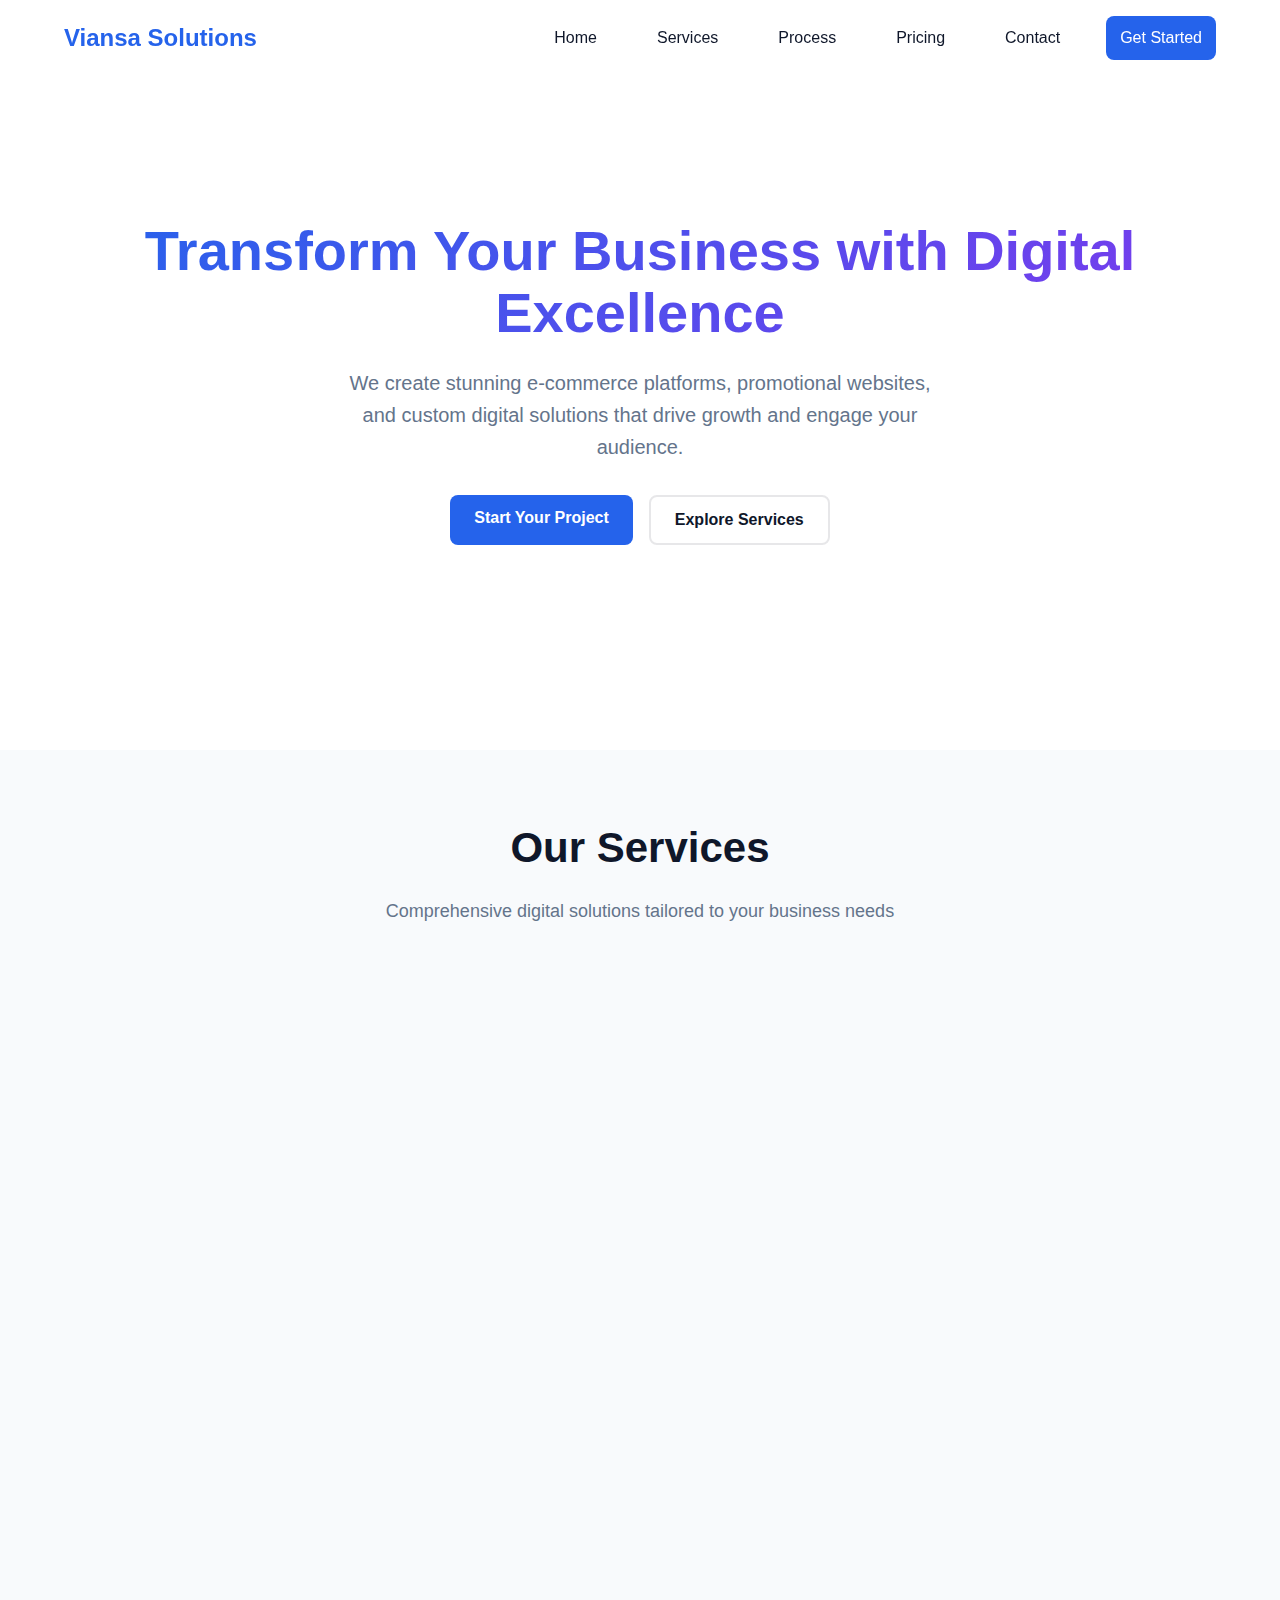
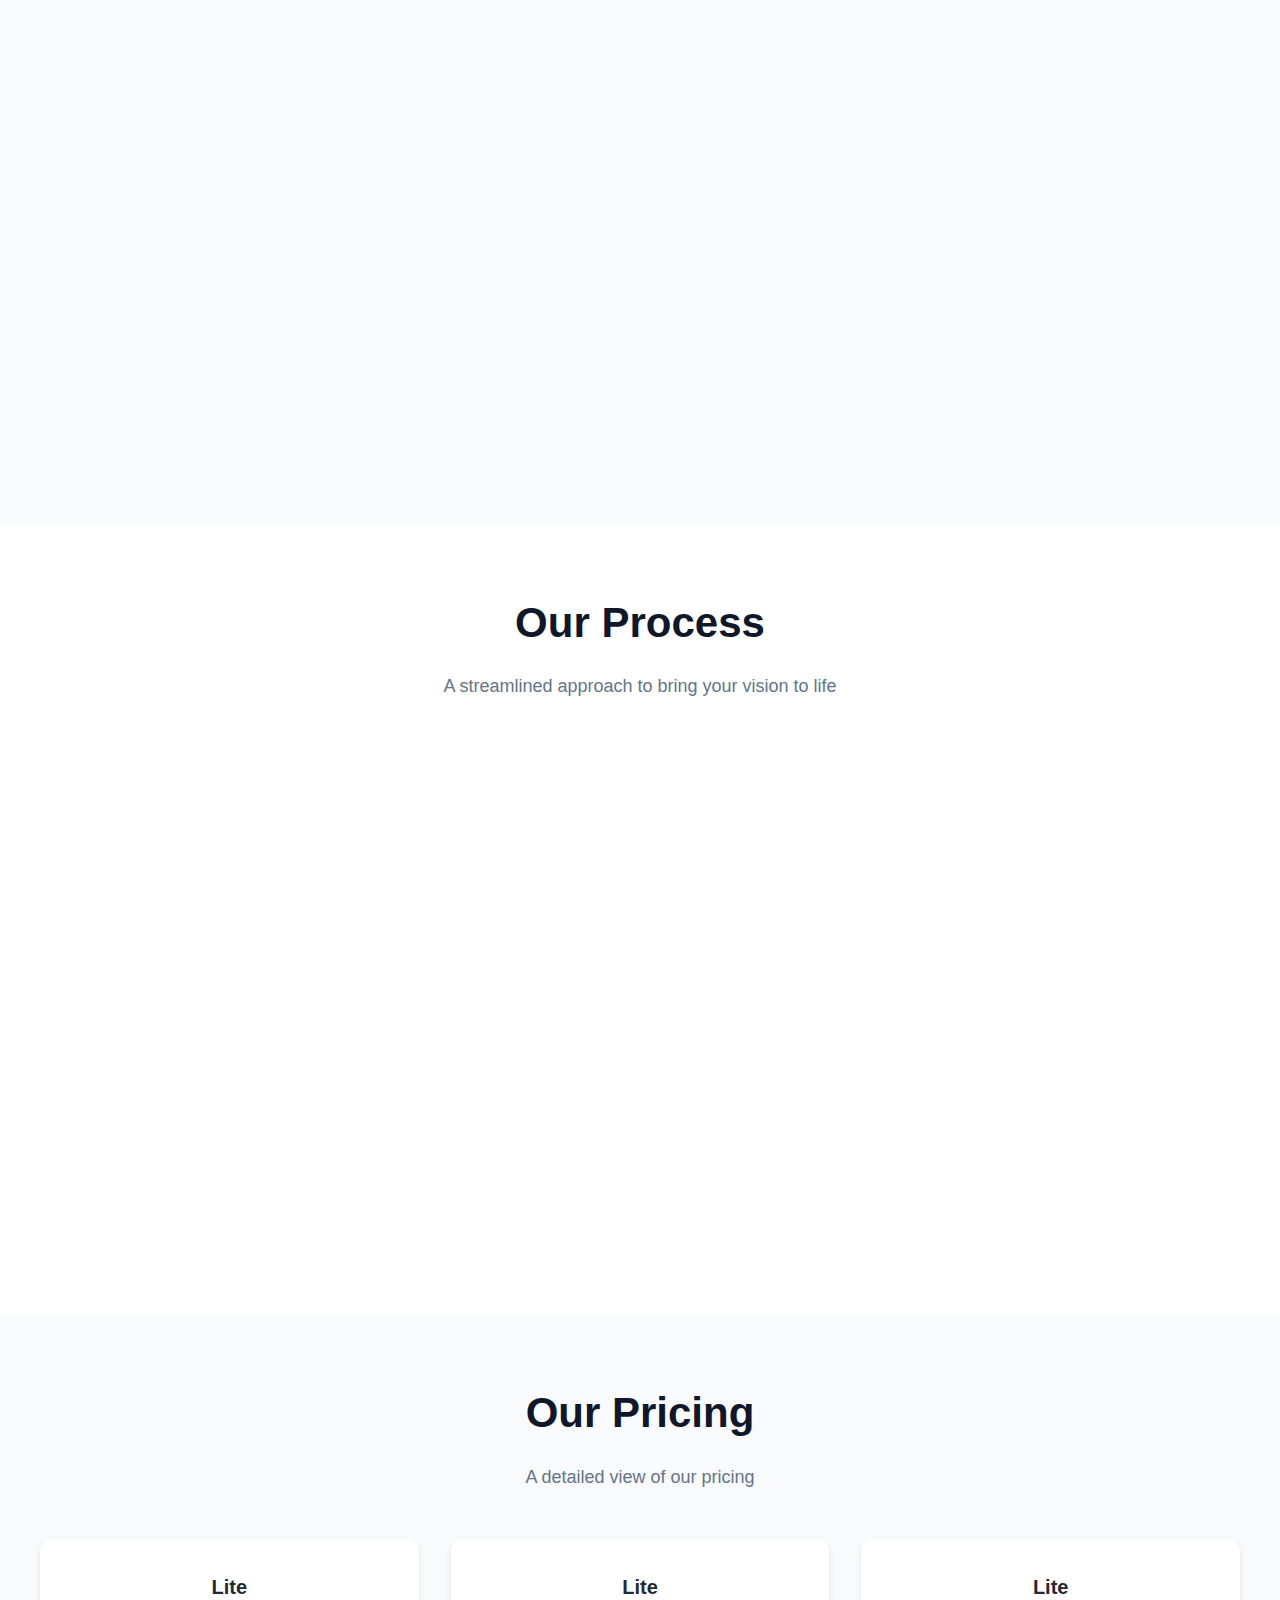
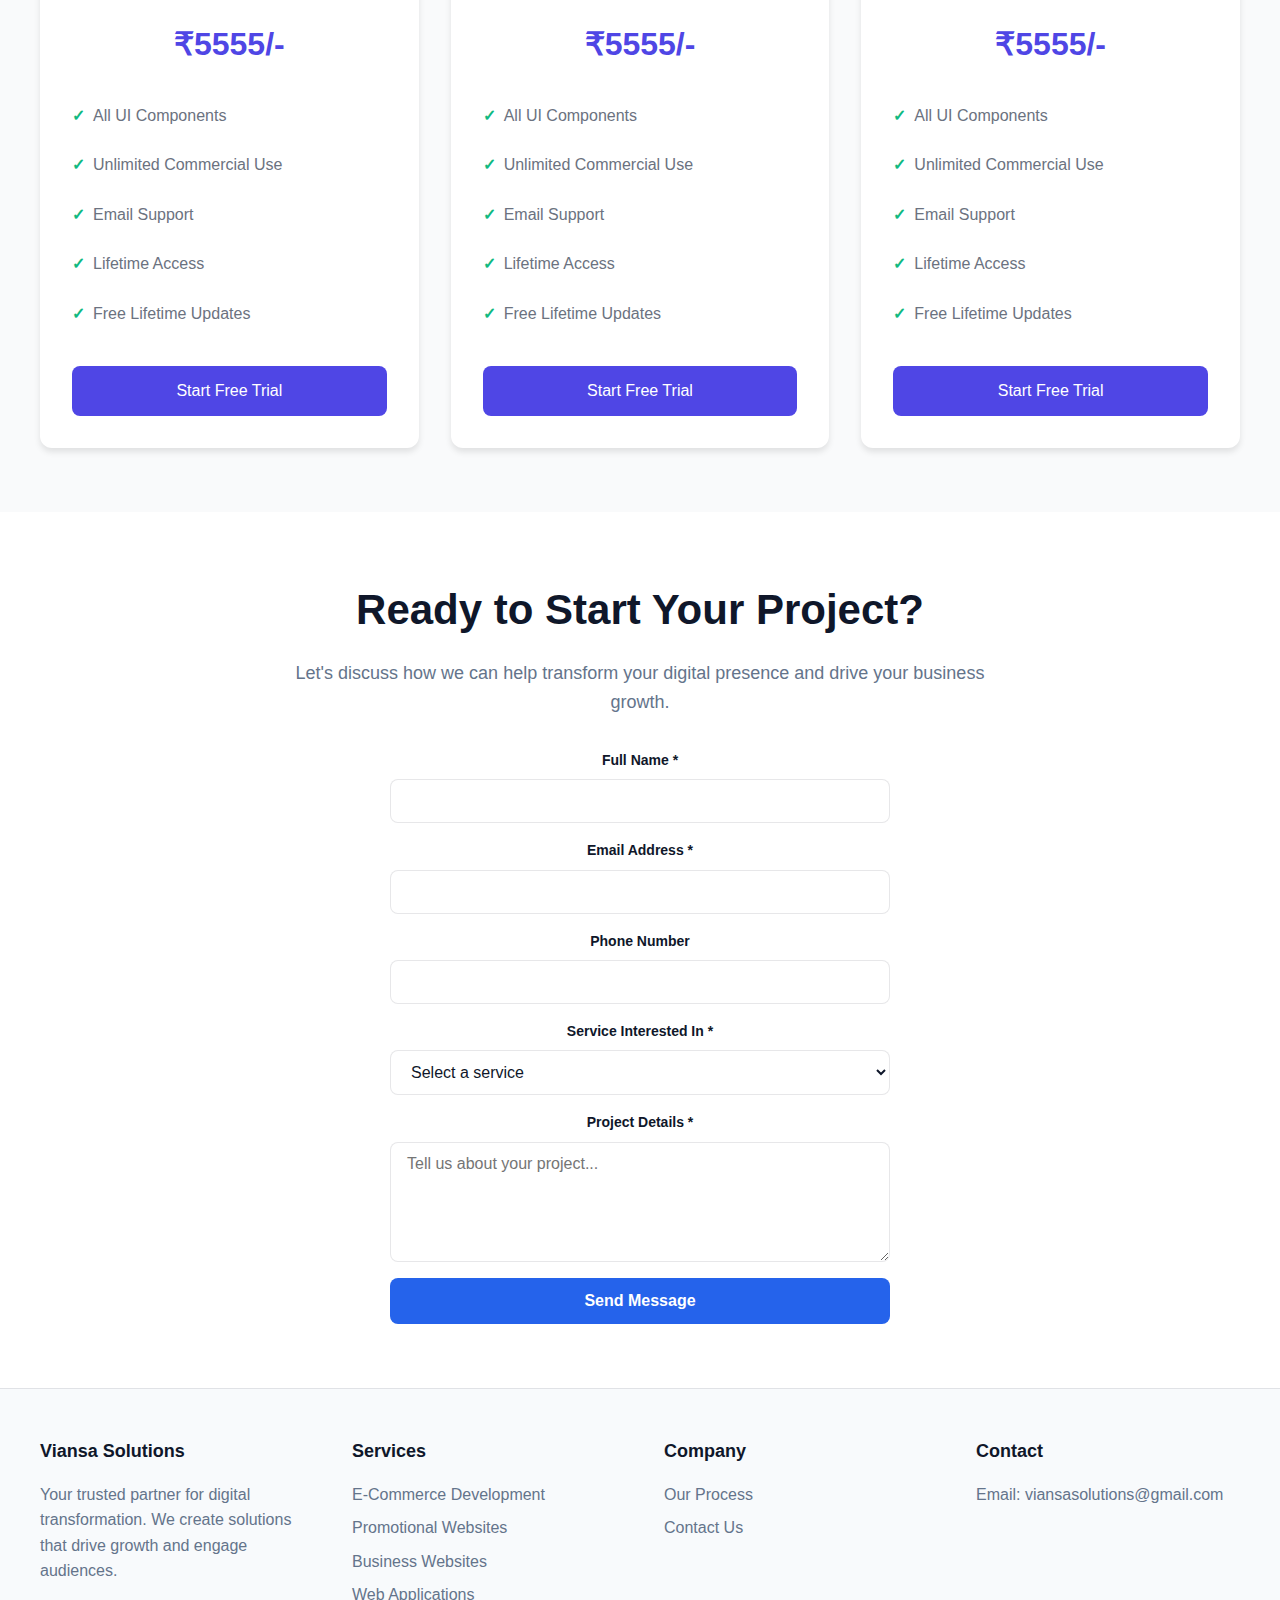
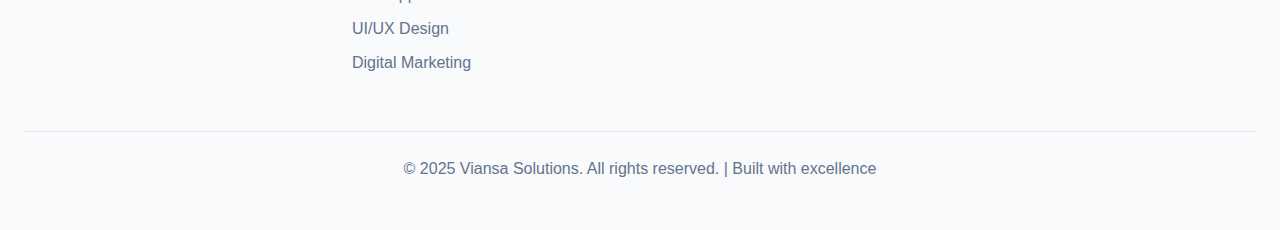
<file: old/sahil/index.html>
<!DOCTYPE html>
<html lang="en">
<head>
    <meta charset="UTF-8">
    <meta name="viewport" content="width=device-width, initial-scale=1.0">
    <title>Viansa Solutions - Digital Solutions for Your Business</title>
    
    <link rel="stylesheet" href="style.css">
</head>
<body>
    <!-- Navigation -->
    <nav id="navbar">
        <div class="nav-container">
            <a href="#hero" class="logo">Viansa Solutions</a>
            <button class="menu-toggle" id="menuToggle" aria-label="Toggle menu">
                <span></span>
                <span></span>
                <span></span>
            </button>
            <ul class="nav-links" id="navLinks">
                <li><a href="#hero">Home</a></li>
                <li><a href="#services">Services</a></li>
                <li><a href="#process">Process</a></li>
                <!-- <li><a href="#testimonials">Testimonials</a></li> -->
                <li><a href="#pricing">Pricing</a></li>
                <li><a href="#contact">Contact</a></li>
                <li><a href="#contact" class="cta-button-secondary">Get Started</a></li>
            </ul>
        </div>
    </nav>

    <!-- Hero Section -->
    <section class="hero" id="hero">
        <h1 class="fade-in-up">Transform Your Business with Digital Excellence</h1>
        <p class="fade-in-up">We create stunning e-commerce platforms, promotional websites, and custom digital solutions that drive growth and engage your audience.</p>
        <div class="hero-buttons fade-in-up">
            <a href="#contact" class="cta-button">Start Your Project</a>
            <a href="#services" class="btn-secondary">Explore Services</a>
        </div>
    </section>

    <!-- Stats -->
    <!-- <section class="stats">
        <div class="stat-card fade-in-up">
            <div class="stat-number">150+</div>
            <div class="stat-label">Projects Completed</div>
        </div>
        <div class="stat-card fade-in-up">
            <div class="stat-number">98%</div>
            <div class="stat-label">Client Satisfaction</div>
        </div>
        <div class="stat-card fade-in-up">
            <div class="stat-number">50+</div>
            <div class="stat-label">Happy Clients</div>
        </div>
        <div class="stat-card fade-in-up">
            <div class="stat-number">24/7</div>
            <div class="stat-label">Support Available</div>
        </div>
    </section> -->

    <!-- Services Section -->
    <section class="services" id="services">
        <div class="section-header">
            <h2>Our Services</h2>
            <p>Comprehensive digital solutions tailored to your business needs</p>
        </div>
        <div class="services-grid">
            <div class="service-card fade-in-up">
                <div class="service-icon">🛒</div>
                <h3>E-Commerce Development</h3>
                <p>Build powerful online stores with secure payment processing, inventory management, and seamless user experiences.</p>
                <ul class="service-features">
                    <li>Custom shopping cart solutions</li>
                    <li>Payment gateway integration</li>
                    <li>Mobile-responsive design</li>
                    <li>SEO optimization</li>
                    <li>Analytics & reporting</li>
                </ul>
            </div>
            <div class="service-card fade-in-up">
                <div class="service-icon">🎯</div>
                <h3>Promotional Websites</h3>
                <p>Create captivating landing pages and promotional sites that convert visitors into customers.</p>
                <ul class="service-features">
                    <li>High-conversion landing pages</li>
                    <li>Brand storytelling</li>
                    <li>Interactive elements</li>
                    <li>Social media integration</li>
                    <li>Lead generation forms</li>
                </ul>
            </div>
            <div class="service-card fade-in-up">
                <div class="service-icon">💼</div>
                <h3>Business Websites</h3>
                <p>Professional corporate websites that establish credibility and showcase your services effectively.</p>
                <ul class="service-features">
                    <li>Custom design & branding</li>
                    <li>Content management system</li>
                    <li>Contact & booking forms</li>
                    <li>Blog integration</li>
                    <li>Performance optimization</li>
                </ul>
            </div>
            <div class="service-card fade-in-up">
                <div class="service-icon">📱</div>
                <h3>Web Applications</h3>
                <p>Develop custom web applications tailored to your specific business processes and workflows.</p>
                <ul class="service-features">
                    <li>Custom functionality</li>
                    <li>Database integration</li>
                    <li>User authentication</li>
                    <li>API development</li>
                    <li>Cloud deployment</li>
                </ul>
            </div>
            <div class="service-card fade-in-up">
                <div class="service-icon">🎨</div>
                <h3>UI/UX Design</h3>
                <p>Create beautiful, intuitive interfaces that users love and that drive engagement and conversions.</p>
                <ul class="service-features">
                    <li>User research & testing</li>
                    <li>Wireframing & prototyping</li>
                    <li>Visual design</li>
                    <li>Accessibility standards</li>
                    <li>Design systems</li>
                </ul>
            </div>
            <div class="service-card fade-in-up">
                <div class="service-icon">🚀</div>
                <h3>Digital Marketing</h3>
                <p>Boost your online presence with SEO, content marketing, and social media strategies.</p>
                <ul class="service-features">
                    <li>Search engine optimization</li>
                    <li>Content strategy</li>
                    <li>Social media marketing</li>
                    <li>Email campaigns</li>
                    <li>Analytics & insights</li>
                </ul>
            </div>
        </div>
    </section>

    <!-- Process Section -->
    <section class="process" id="process">
        <div class="section-header">
            <h2>Our Process</h2>
            <p>A streamlined approach to bring your vision to life</p>
        </div>
        <div class="process-steps">
            <div class="process-step fade-in-up">
                <div class="step-number">1</div>
                <h3>Discovery</h3>
                <p>We understand your goals, target audience, and project requirements through detailed consultation.</p>
            </div>
            <div class="process-step fade-in-up">
                <div class="step-number">2</div>
                <h3>Planning</h3>
                <p>Create a comprehensive project roadmap with timelines, milestones, and deliverables.</p>
            </div>
            <div class="process-step fade-in-up">
                <div class="step-number">3</div>
                <h3>Design</h3>
                <p>Develop stunning visual concepts and interactive prototypes for your approval.</p>
            </div>
            <div class="process-step fade-in-up">
                <div class="step-number">4</div>
                <h3>Development</h3>
                <p>Build your solution using cutting-edge technologies and best practices.</p>
            </div>
            <div class="process-step fade-in-up">
                <div class="step-number">5</div>
                <h3>Testing</h3>
                <p>Rigorous quality assurance to ensure flawless functionality across all devices.</p>
            </div>
            <div class="process-step fade-in-up">
                <div class="step-number">6</div>
                <h3>Launch</h3>
                <p>Deploy your project and provide ongoing support and maintenance.</p>
            </div>
        </div>
    </section>

    <!-- Pricing Section -->
    <section class="pricing" id="pricing">
        <div class="section-header">
            <h2>Our Pricing</h2>
            <p>A detailed view of our pricing</p>
        </div>
    <div class="pricing-grid">
        <div class="pricing-card">
            <h3>Lite</h3>
            <p class="price">₹5555<span>/-</span></p>
            <ul class="pricing-features">
                <li>All UI Components</li>
                <li>Unlimited Commercial Use</li>
                <li>Email Support</li>
                <li>Lifetime Access</li>
                <li>Free Lifetime Updates</li>
            </ul>
            <a href="#">Start Free Trial</a>
        </div>
        <div class="pricing-card">
            <h3>Lite</h3>
            <p class="price">₹5555<span>/-</span></p>
            <ul class="pricing-features">
                <li>All UI Components</li>
                <li>Unlimited Commercial Use</li>
                <li>Email Support</li>
                <li>Lifetime Access</li>
                <li>Free Lifetime Updates</li>
            </ul>
            <a href="#">Start Free Trial</a>
        </div>
        <div class="pricing-card">
            <h3>Lite</h3>
            <p class="price">₹5555<span>/-</span></p>
            <ul class="pricing-features">
                <li>All UI Components</li>
                <li>Unlimited Commercial Use</li>
                <li>Email Support</li>
                <li>Lifetime Access</li>
                <li>Free Lifetime Updates</li>
            </ul>
            <a href="#">Start Free Trial</a>
        </div>
    </div>
    </section>

    <!-- Testimonials -->
    <!-- <section class="testimonials" id="testimonials">
        <div class="section-header">
            <h2>What Our Clients Say</h2>
            <p>Success stories from businesses we've helped grow</p>
        </div>
        <div class="testimonial-grid">
            <div class="testimonial-card fade-in-up">
                <p class="testimonial-text">"Viansa Solutions transformed our online presence completely. Our e-commerce sales have increased by 200% since the new platform launched. The team was professional, responsive, and delivered beyond our expectations."</p>
                <div class="testimonial-author">
                    <div class="author-avatar">SA</div>
                    <div class="author-info">
                        <h4>Sarah Anderson</h4>
                        <p>CEO, Fashion Boutique</p>
                    </div>
                </div>
            </div>
            <div class="testimonial-card fade-in-up">
                <p class="testimonial-text">"The promotional website they created for our product launch exceeded all our goals. We saw a 150% increase in qualified leads within the first month. Highly recommend their services!"</p>
                <div class="testimonial-author">
                    <div class="author-avatar">MR</div>
                    <div class="author-info">
                        <h4>Michael Roberts</h4>
                        <p>Marketing Director, Tech Solutions</p>
                    </div>
                </div>
            </div>
            <div class="testimonial-card fade-in-up">
                <p class="testimonial-text">"Working with Viansa Solutions was a game-changer for our business. They understood our vision and delivered a custom web application that streamlined our operations. Excellent communication throughout."</p>
                <div class="testimonial-author">
                    <div class="author-avatar">EP</div>
                    <div class="author-info">
                        <h4>Emily Parker</h4>
                        <p>Founder, Logistics Platform</p>
                    </div>
                </div>
            </div>
        </div>
    </section> -->

    <!-- CTA Section -->
    <section class="cta-section" id="contact">
        <h2>Ready to Start Your Project?</h2>
        <p>Let's discuss how we can help transform your digital presence and drive your business growth.</p>
        
        <form class="contact-form" id="contactForm">
            <div class="form-message" id="formMessage"></div>
            
            <div class="form-group">
                <label for="name">Full Name *</label>
                <input type="text" id="name" name="name" required>
            </div>
            
            <div class="form-group">
                <label for="email">Email Address *</label>
                <input type="email" id="email" name="email" required>
            </div>
            
            <div class="form-group">
                <label for="phone">Phone Number</label>
                <input type="tel" id="phone" name="phone">
            </div>
            
            <div class="form-group">
                <label for="service">Service Interested In *</label>
                <select id="service" name="service" required>
                    <option value="">Select a service</option>
                    <option value="ecommerce">E-Commerce Development</option>
                    <option value="promotional">Promotional Website</option>
                    <option value="business">Business Website</option>
                    <option value="webapp">Web Application</option>
                    <option value="design">UI/UX Design</option>
                    <option value="marketing">Digital Marketing</option>
                    <option value="other">Other</option>
                </select>
            </div>
            
            <div class="form-group">
                <label for="message">Project Details *</label>
                <textarea id="message" name="message" required placeholder="Tell us about your project..."></textarea>
            </div>
            
            <button type="submit" class="submit-button">Send Message</button>
        </form>
    </section>

    <!-- Footer -->
    <footer>
        <div class="footer-content">
            <div class="footer-section">
                <h3>Viansa Solutions</h3>
                <p style="color: var(--color-text-secondary); margin-top: var(--space-16);">
                    Your trusted partner for digital transformation. We create solutions that drive growth and engage audiences.
                </p>
            </div>
            <div class="footer-section">
                <h3>Services</h3>
                <ul>
                    <li><a href="#services">E-Commerce Development</a></li>
                    <li><a href="#services">Promotional Websites</a></li>
                    <li><a href="#services">Business Websites</a></li>
                    <li><a href="#services">Web Applications</a></li>
                    <li><a href="#services">UI/UX Design</a></li>
                    <li><a href="#services">Digital Marketing</a></li>
                </ul>
            </div>
            <div class="footer-section">
                <h3>Company</h3>
                <ul>
                    <li><a href="#process">Our Process</a></li>
                    <!-- <li><a href="#testimonials">Testimonials</a></li> -->
                    <li><a href="#contact">Contact Us</a></li>
                </ul>
            </div>
            <div class="footer-section">
                <h3>Contact</h3>
                <ul>
                    <li style="color: var(--color-text-secondary);">Email: viansasolutions@gmail.com</li>
                </ul>
            </div>
        </div>
        <div class="footer-bottom">
            <p>&copy; 2025 Viansa Solutions. All rights reserved. | Built with excellence</p>
        </div>
    </footer>

    
    <script src="script.js"></script>
</body>
</html>
</file>
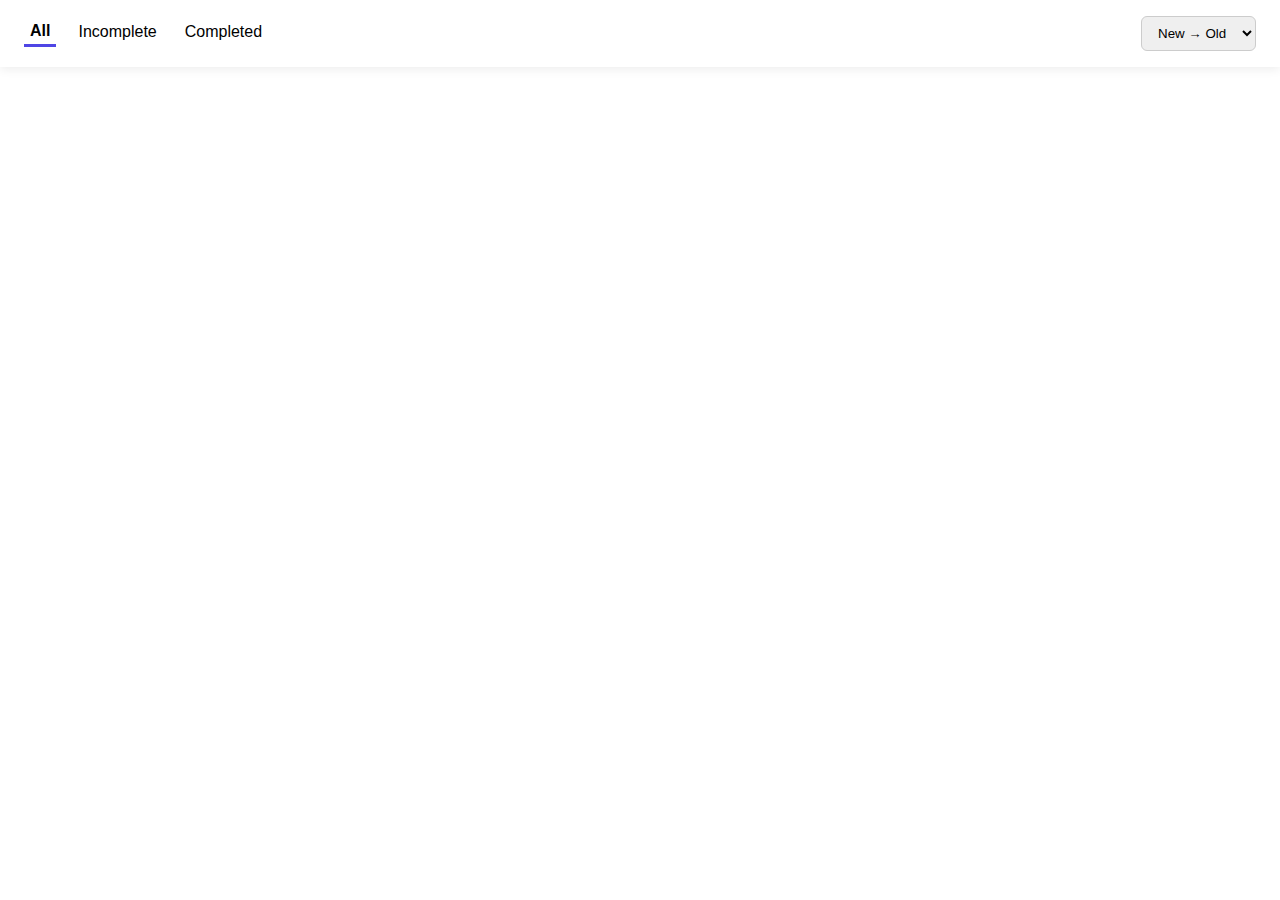
<file: admin.html>
<!DOCTYPE html>
<html lang="en">
<head>
  <meta charset="UTF-8">
  <title>Admin Panel</title>
  <meta name="viewport" content="width=device-width, initial-scale=1.0">
  <link rel="stylesheet" href="css/admin.css">
</head>
<body>

  <!-- NAVBAR -->
  <nav class="navbar">
    <div class="tabs">
      <button class="tab active" data-filter="all">All</button>
      <button class="tab" data-filter="incomplete">Incomplete</button>
      <button class="tab" data-filter="completed">Completed</button>
    </div>

    <select id="sortFilter" aria-label="Sort messages by date">
      <option value="new">New → Old</option>
      <option value="old">Old → New</option>
    </select>
  </nav>

  <!-- MESSAGES -->
  <div class="container" id="messagesContainer"></div>

  <script src="js/admin.js"></script>
</body>
</html>
</file>
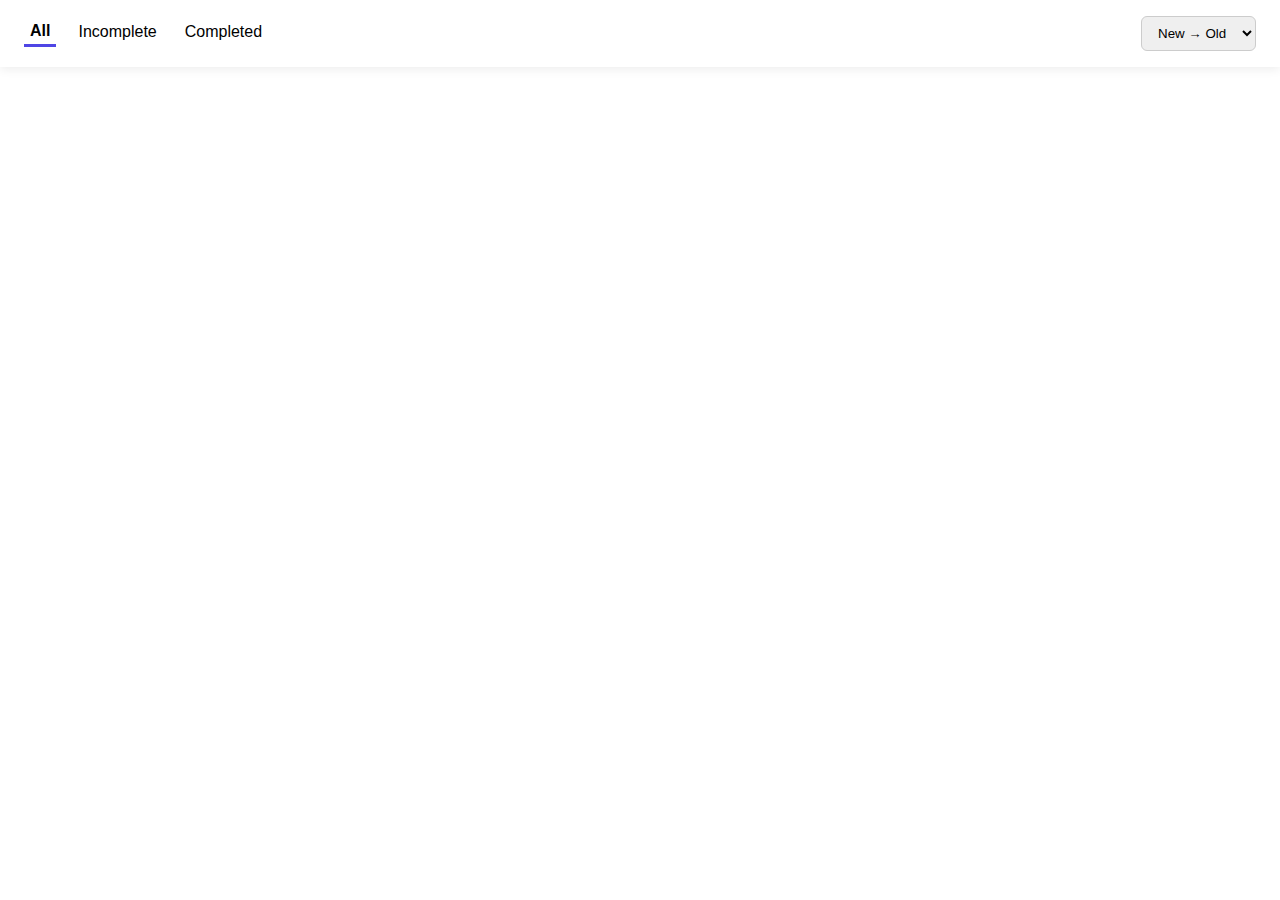
<file: Logic/admin.html>
<!DOCTYPE html>
<html lang="en">
<head>
  <meta charset="UTF-8">
  <title>Admin Panel</title>
  <meta name="viewport" content="width=device-width, initial-scale=1.0">
  <link rel="stylesheet" href="admin.css">
</head>
<body>

  <!-- NAVBAR -->
  <nav class="navbar">
    <div class="tabs">
      <button class="tab active" data-filter="all">All</button>
      <button class="tab" data-filter="incomplete">Incomplete</button>
      <button class="tab" data-filter="completed">Completed</button>
    </div>

    <select id="sortFilter" aria-label="Sort messages by date">
      <option value="new">New → Old</option>
      <option value="old">Old → New</option>
    </select>
  </nav>

  <!-- MESSAGES -->
  <div class="container" id="messagesContainer"></div>

  <script src="admin.js"></script>
</body>
</html>
</file>
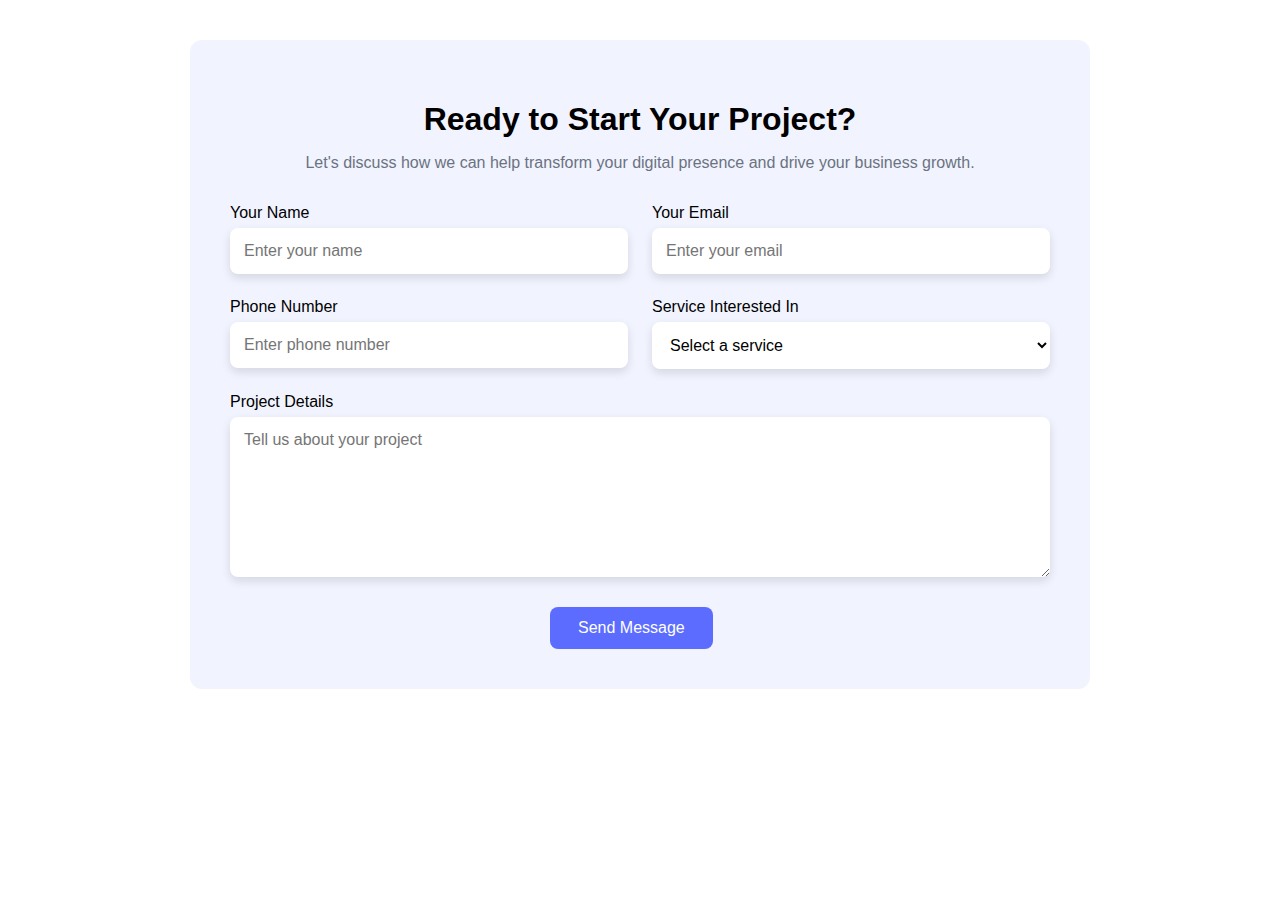
<file: Logic/contact.html>
<!DOCTYPE html>
<html lang="en">
<head>
  <meta charset="UTF-8" />
  <title>Contact Us</title>
  <meta name="viewport" content="width=device-width, initial-scale=1.0" />

  <link rel="stylesheet" href="contact.css">
</head>
<body>

  <div class="ticket-container">
    <h1>Ready to Start Your Project?</h1>
    <p class="subtitle">
      Let's discuss how we can help transform your digital presence and drive your business growth.
    </p>

    <form id="contactForm">

      <!-- Row 1 -->
      <div class="form-row">
        <div class="form-group">
          <label>Your Name</label>
          <input type="text" id="name" placeholder="Enter your name" required>
        </div>

        <div class="form-group">
          <label>Your Email</label>
          <input type="email" id="email" placeholder="Enter your email" required>
        </div>
      </div>

      <!-- Row 2 -->
      <div class="form-row">
        <div class="form-group">
          <label>Phone Number</label>
          <input type="tel" id="phone" placeholder="Enter phone number">
        </div>

        <div class="form-group">
          <label for="service">Service Interested In</label>
          <select id="service" required>
            <option value="">Select a service</option>
            <option>E-Commerce Development</option>
            <option>Promotional Websites</option>
            <option>Business Websites</option>
            <option>Web Applications</option>
            <option>UI/UX Design</option>
            <option>Digital Marketing</option>
            <option>Other</option>
          </select>
        </div>
      </div>

      <!-- Message -->
      <div class="form-group">
        <label>Project Details</label>
        <textarea id="message" placeholder="Tell us about your project" required></textarea>
      </div>

      <button type="submit" class="submit-button">Send Message</button>

      <div class="form-message" id="formMessage"></div>

    </form>
  </div>

  <script src="contact.js"></script>
</body>
</html>
</file>
<file: old/sahil/style.css>
:root {
            --color-primary: #2563eb;
            --color-primary-hover: #1d4ed8;
            --color-primary-active: #1e40af;
            --color-background: #ffffff;
            --color-surface: #f8fafc;
            --color-text: #0f172a;
            --color-text-secondary: #64748b;
            --color-border: rgba(15, 23, 42, 0.1);
            --color-success: #10b981;
            --color-accent: #f59e0b;
            --font-family-base: -apple-system, BlinkMacSystemFont, 'Segoe UI', Roboto, sans-serif;
            --space-8: 8px;
            --space-16: 16px;
            --space-24: 24px;
            --space-32: 32px;
            --space-48: 48px;
            --space-64: 64px;
            --radius-base: 8px;
            --radius-lg: 12px;
            --radius-xl: 16px;
            --shadow-sm: 0 1px 3px rgba(0, 0, 0, 0.04);
            --shadow-md: 0 4px 6px -1px rgba(0, 0, 0, 0.08);
            --shadow-lg: 0 10px 25px -3px rgba(0, 0, 0, 0.1);
        }

        * {
            margin: 0;
            padding: 0;
            box-sizing: border-box;
        }

        body {
            font-family: var(--font-family-base);
            line-height: 1.6;
            color: var(--color-text);
            background-color: var(--color-background);
            overflow-x: hidden;
        }

        /* Navigation */
        nav {
            position: fixed;
            top: 0;
            width: 100%;
            background: rgba(255, 255, 255, 0.2); /* transparent white */
            -webkit-backdrop-filter: blur(12px);
            backdrop-filter: blur(12px); /* stronger blur */
            /* border-bottom: 1px solid var(--color-border); */
            border-bottom: 1px solid rgba(255, 255, 255, 0.25);
            z-index: 1000;
            transition: all 0.3s ease;
        }

        nav.scrolled {
            box-shadow: var(--shadow-md);
            background: rgba(255, 255, 255, 0.4);
            border-bottom: 1px solid rgba(255, 255, 255, 0.35);
        }

        .nav-container {
            max-width: 1200px;
            margin: 0 auto;
            padding: var(--space-16) var(--space-24);
            display: flex;
            justify-content: space-between;
            align-items: center;
            gap: var(--space-16);
            
            display: flex;
        }

    .logo {
        font-size: 24px;
        font-weight: 700;
        color: var(--color-primary);
        text-decoration: none;
    }

        .nav-links {
            display: flex;
            gap: var(--space-32);
            list-style: none;
            
            align-items: center; /* <--- important */
        }

        .nav-links a {
            color: var(--color-text);
            text-decoration: none;
            font-weight: 500;
            transition: color 0.3s ease;
            /* display: flex; */
            align-items: center;
            
            display: inline-flex;
            justify-content: center;
            height: 44px;            /* uniform height for all links */
            padding: 0 12px;         /* horizontal padding */
            line-height: 1;
            text-decoration: none;
            box-sizing: border-box;
            border: 2px solid transparent; /* keeps layout stable if border appears */
        }

        .nav-links a:hover {
            color: var(--color-primary);
        }

        .cta-button {
            background: var(--color-primary);
            color: white;
            padding: 10px 24px;
            border-radius: var(--radius-base);
            text-decoration: none;
            font-weight: 600;
            transition: all 0.3s ease;
            border: none;
            cursor: pointer;
            text-align: center;
        }

        .cta-button:hover {
            background: var(--color-primary-hover);
            color: white;
            transform: translateY(-2px);
            box-shadow: var(--shadow-md);
        }

        /* Navbar Get Started Button */
        .cta-button-secondary {
            background: #2563eb;
            color: white !important;
            padding: 10px 24px;
            border-radius: var(--radius-base);
            transition: all 0.3s ease;
            border: 2px solid transparent; /* prevents layout shift */
            cursor: pointer;
            display: flex;
            align-items: center;
            text-decoration: none;
            font-weight: 600;
            line-height: 1;
        }

        /* Hover Effect */
        .cta-button-secondary:hover {
            background: white;
            color: #2563eb !important;
            border-color: #2563eb;
            transform: none;
            box-shadow: var(--shadow-md);
        }

        /* Mobile Menu Toggle */
        .menu-toggle {
            display: none;
            flex-direction: column;
            gap: 4px;
            background: none;
            border: none;
            cursor: pointer;
        }

        .menu-toggle span {
            width: 24px;
            height: 3px;
            background: var(--color-text);
            transition: all 0.3s ease;
        }

        /* Hero Section */
        .hero {
            padding: 120px var(--space-24) var(--space-64);
            max-width: 1200px;
            margin: 0 auto;
            text-align: center;
            height: 750px;
        }

        .hero h1 {
            font-size: 56px;
            font-weight: 800;
            line-height: 1.1;
            margin-top: 100px;
            margin-bottom: var(--space-24);
            background: linear-gradient(135deg, var(--color-primary) 0%, #7c3aed 100%);
            -webkit-background-clip: text;
            -webkit-text-fill-color: transparent;
            background-clip: text;
        }

        .hero p {
            font-size: 20px;
            color: var(--color-text-secondary);
            max-width: 600px;
            margin: 0 auto var(--space-32);
        }

        .hero-buttons {
            display: flex;
            gap: var(--space-16);
            justify-content: center;
            flex-wrap: wrap;
        }

        .btn-secondary {
            background: transparent;
            color: var(--color-text);
            padding: 10px 24px;
            border: 2px solid var(--color-border);
            border-radius: var(--radius-base);
            text-decoration: none;
            font-weight: 600;
            transition: all 0.3s ease;
        }

        .btn-secondary:hover {
            border-color: var(--color-primary);
            color: var(--color-primary);
        }

        /* Stats Section */
        .stats {
            display: grid;
            grid-template-columns: repeat(auto-fit, minmax(200px, 1fr));
            gap: var(--space-32);
            max-width: 1200px;
            margin: var(--space-64) auto;
            padding: 0 var(--space-24);
        }

        .stat-card {
            text-align: center;
            padding: var(--space-24);
        }

        .stat-number {
            font-size: 48px;
            font-weight: 700;
            color: var(--color-primary);
            margin-bottom: var(--space-8);
        }

        .stat-label {
            color: var(--color-text-secondary);
            font-size: 16px;
        }

        /* Services Section */
        .services {
            padding: var(--space-64) var(--space-24);
            background: var(--color-surface);
        }

        .section-header {
            text-align: center;
            max-width: 700px;
            margin: 0 auto var(--space-48);
        }

        .section-header h2 {
            font-size: 42px;
            font-weight: 700;
            margin-bottom: var(--space-16);
        }

        .section-header p {
            font-size: 18px;
            color: var(--color-text-secondary);
        }

        .services-grid {
            display: grid;
            grid-template-columns: repeat(auto-fit, minmax(300px, 1fr));
            gap: var(--space-32);
            max-width: 1200px;
            margin: 0 auto;
        }

        .service-card {
            background: var(--color-background);
            padding: var(--space-32);
            border-radius: var(--radius-xl);
            box-shadow: var(--shadow-sm);
            transition: all 0.3s ease;
            border: 1px solid var(--color-border);
        }

        .service-card:hover {
            transform: translateY(-8px);
            box-shadow: var(--shadow-lg);
        }

        .service-icon {
            width: 56px;
            height: 56px;
            background: linear-gradient(135deg, var(--color-primary) 0%, #7c3aed 100%);
            border-radius: var(--radius-lg);
            display: flex;
            align-items: center;
            justify-content: center;
            margin-bottom: var(--space-24);
            font-size: 28px;
        }

        .service-card h3 {
            font-size: 24px;
            margin-bottom: var(--space-16);
        }

        .service-card p {
            color: var(--color-text-secondary);
            margin-bottom: var(--space-24);
            line-height: 1.7;
        }

        .service-features {
            list-style: none;
        }

        .service-features li {
            padding: var(--space-8) 0;
            color: var(--color-text-secondary);
            display: flex;
            align-items: center;
            gap: var(--space-8);
        }

        .service-features li::before {
            content: "✓";
            color: var(--color-success);
            font-weight: 700;
        }

        /* Process Section */
        .process {
            padding: var(--space-64) var(--space-24);
            max-width: 1200px;
            margin: 0 auto;
        }

        .process-steps {
            display: grid;
            grid-template-columns: repeat(auto-fit, minmax(300px, 1fr));
            gap: var(--space-32);
            margin-top: var(--space-48);
        }

        .process-step {
            text-align: center;
            padding: var(--space-24);
        }

        .step-number {
            width: 64px;
            height: 64px;
            background: var(--color-primary);
            color: white;
            border-radius: 50%;
            display: flex;
            align-items: center;
            justify-content: center;
            font-size: 28px;
            font-weight: 700;
            margin: 0 auto var(--space-16);
        }

        .process-step h3 {
            font-size: 22px;
            margin-bottom: var(--space-8);
        }

        .process-step p {
            color: var(--color-text-secondary);
        }

        /* Pricing Section Styles */
        .pricing {
        background-color: #f9fafb; /* light gray background */
        padding: 4rem 1rem;
        }

        .pricing-header h2 {
        font-size: 2rem;
        font-weight: 700;
        color: #111827; /* dark gray */
        margin-bottom: 2rem;
        text-align: center;
        }


        /* .services-grid {
            display: grid;
            grid-template-columns: repeat(auto-fit, minmax(300px, 1fr));
            gap: var(--space-32);
            max-width: 1200px;
            margin: 0 auto;
        } */
        .pricing-grid {
        display: grid;
        grid-template-columns: repeat(auto-fit, minmax(300px, 1fr));
        gap: var(--space-32);
        max-width: 1200px;
        margin: 0 auto;
        }

        .pricing-card {
        background-color: #ffffff;
        border-radius: 0.75rem;
        box-shadow: 0 4px 6px rgba(0,0,0,0.1);
        padding: 2rem;
        text-align: center;
        transition: transform 0.2s ease, box-shadow 0.2s ease;
        }

        .pricing-card:hover {
        transform: translateY(-4px);
        box-shadow: 0 6px 12px rgba(0,0,0,0.15);
        }

        .pricing-card h3 {
        font-size: 1.25rem;
        font-weight: 600;
        color: #1f2937;
        }

        .pricing-card .price {
        margin-top: 1rem;
        font-size: 2rem;
        font-weight: 700;
        color: #4f46e5; /* indigo */
        }

        .pricing-card ul {
        margin-top: 1.5rem;
        list-style: none;
        padding: 0;
        }

        .pricing-card ul li {
        margin: 0.5rem 0;
        color: #6b7280; /* gray */
        }

        .pricing-card a {
        display: inline-block;
        margin-top: 1.5rem;
        width: 100%;
        background-color: #4f46e5;
        color: #ffffff;
        padding: 0.75rem;
        border-radius: 0.5rem;
        font-weight: 500;
        text-decoration: none;
        transition: background-color 0.2s ease;
        }

        .pricing-card a:hover {
        background-color: #4338ca; /* darker indigo */
        }

        .pricing-features {
            list-style: none;
        }

        .pricing-features li {
            padding: var(--space-8) 0;
            color: var(--color-text-secondary);
            display: flex;
            align-items: center;
            gap: var(--space-8);
        }

        .pricing-features li::before {
            content: "✓";
            color: var(--color-success);
            font-weight: 700;
        }

        /* Testimonials */
        .testimonials {
            padding: var(--space-64) var(--space-24);
            background: var(--color-surface);
        }

        .testimonial-grid {
            display: grid;
            grid-template-columns: repeat(auto-fit, minmax(300px, 1fr));
            gap: var(--space-32);
            max-width: 1200px;
            margin: var(--space-48) auto 0;
        }

        .testimonial-card {
            background: var(--color-background);
            padding: var(--space-32);
            border-radius: var(--radius-xl);
            box-shadow: var(--shadow-sm);
            border: 1px solid var(--color-border);
        }

        .testimonial-text {
            font-size: 16px;
            line-height: 1.7;
            color: var(--color-text-secondary);
            margin-bottom: var(--space-24);
            font-style: italic;
        }

        .testimonial-author {
            display: flex;
            align-items: center;
            gap: var(--space-16);
        }

        .author-avatar {
            width: 48px;
            height: 48px;
            background: linear-gradient(135deg, var(--color-primary) 0%, #7c3aed 100%);
            border-radius: 50%;
            display: flex;
            align-items: center;
            justify-content: center;
            color: white;
            font-weight: 700;
            font-size: 18px;
        }

        .author-info h4 {
            font-size: 16px;
            margin-bottom: 4px;
        }

        .author-info p {
            font-size: 14px;
            color: var(--color-text-secondary);
        }

        /* CTA Section */
        .cta-section {
            padding: var(--space-64) var(--space-24);
            text-align: center;
            max-width: 800px;
            margin: 0 auto;
        }

        .cta-section h2 {
            font-size: 42px;
            font-weight: 700;
            margin-bottom: var(--space-16);
        }

        .cta-section p {
            font-size: 18px;
            color: var(--color-text-secondary);
            margin-bottom: var(--space-32);
        }

        /* Contact Form */
        .contact-form {
            max-width: 500px;
            margin: var(--space-32) auto 0;
            display: flex;
            flex-direction: column;
            gap: var(--space-16);
        }

        .form-group {
            display: flex;
            flex-direction: column;
            gap: var(--space-8);
        }

        .form-group label {
            font-weight: 600;
            font-size: 14px;
        }

        .form-group input,
        .form-group select,
        .form-group textarea {
            padding: 12px var(--space-16);
            border: 1px solid var(--color-border);
            border-radius: var(--radius-base);
            background: var(--color-background);
            color: var(--color-text);
            font-family: inherit;
            font-size: 16px;
            transition: border-color 0.3s ease;
        }

        .form-group input:focus,
        .form-group select:focus,
        .form-group textarea:focus {
            outline: none;
            border-color: var(--color-primary);
        }

        .form-group textarea {
            resize: vertical;
            min-height: 120px;
        }

        .submit-button {
            background: var(--color-primary);
            color: white;
            padding: 14px var(--space-32);
            border: none;
            border-radius: var(--radius-base);
            font-weight: 600;
            font-size: 16px;
            cursor: pointer;
            transition: all 0.3s ease;
        }

        .submit-button:hover {
            background: var(--color-primary-hover);
            transform: translateY(-2px);
            box-shadow: var(--shadow-md);
        }

        .submit-button:disabled {
            opacity: 0.6;
            cursor: not-allowed;
            transform: none;
        }

        .form-message {
            padding: var(--space-16);
            border-radius: var(--radius-base);
            text-align: center;
            font-weight: 500;
            display: none;
        }

        .form-message.success {
            background: #d1fae5;
            color: #065f46;
            border: 1px solid #10b981;
        }

        .form-message.error {
            background: #fee2e2;
            color: #991b1b;
            border: 1px solid #ef4444;
        }

        /* Footer */
        footer {
            background: var(--color-surface);
            padding: var(--space-48) var(--space-24);
            border-top: 1px solid var(--color-border);
        }

        .footer-content {
            max-width: 1200px;
            margin: 0 auto;
            display: grid;
            grid-template-columns: repeat(auto-fit, minmax(250px, 1fr));
            gap: var(--space-48);
        }

        .footer-section h3 {
            font-size: 18px;
            margin-bottom: var(--space-16);
        }

        .footer-section ul {
            list-style: none;
        }

        .footer-section ul li {
            margin-bottom: var(--space-8);
        }

        .footer-section a {
            color: var(--color-text-secondary);
            text-decoration: none;
            transition: color 0.3s ease;
        }

        .footer-section a:hover {
            color: var(--color-primary);
        }

        .footer-bottom {
            text-align: center;
            margin-top: var(--space-48);
            padding-top: var(--space-24);
            border-top: 1px solid var(--color-border);
            color: var(--color-text-secondary);
        }

        /* Responsive Design */
        @media (max-width: 768px) {
            .menu-toggle {
                display: flex;
            }

            .nav-links {
                position: fixed;
                top: 70px;
                left: -100%;
                width: 100%;
                flex-direction: column;
                background: var(--color-background);
                padding: var(--space-24);
                box-shadow: var(--shadow-lg);
                transition: left 0.3s ease;
            }

            .nav-links.active {
                left: 0;
            }

            .hero h1 {
                font-size: 36px;
            }

            .hero p {
                font-size: 18px;
            }

            .section-header h2 {
                font-size: 32px;
            }

            .services-grid,
            .process-steps,
            .testimonial-grid {
                grid-template-columns: 1fr;
            }

            .stats {
                grid-template-columns: repeat(2, 1fr);
            }
        }

        /* Animations */
        @keyframes fadeInUp {
            from {
                opacity: 0;
                transform: translateY(30px);
            }
            to {
                opacity: 1;
                transform: translateY(0);
            }
        }

        .fade-in-up {
            animation: fadeInUp 0.6s ease-out;
        }
</file>
<file: css/admin.css>
* {
  box-sizing: border-box;
  font-family: "Segoe UI", sans-serif;
}

body {
  margin: 0;
  background: #ffffff;
}

/* NAVBAR */
.navbar {
  background: #ffffff;
  padding: 16px 24px;
  display: flex;
  justify-content: space-between;
  align-items: center;
  box-shadow: 0 2px 10px rgba(0,0,0,0.08);
}

.tabs {
  display: flex;
  gap: 16px;
}

.tab {
  border: none;
  background: none;
  font-size: 16px;
  cursor: pointer;
  padding-bottom: 4px;
}

.tab.active {
  border-bottom: 3px solid #4f46e5;
  font-weight: 600;
}

select {
  padding: 8px 12px;
  border-radius: 6px;
  border: 1px solid #ccc;
}

/* CONTAINER */
.container {
  max-width: 900px;
  margin: 24px auto;
  padding: 0 16px;
}

/* MESSAGE CARD */
.card {
  background: #f1f4ff;
  border-left: 5px solid #4f46e5;
  padding: 20px;
  border-radius: 12px;
  margin-bottom: 20px;
  box-shadow: 0 4px 10px rgba(0,0,0,0.08);
  position: relative;
}

.card.completed {
  opacity: 0.6;
  border-left-color: green;
}

.card h3 {
  margin: 0;
  color: #2563eb;
}

.info {
  margin-top: 6px;
  color: #555;
  font-size: 14px;
}

.message-box {
  margin-top: 16px;
  background: #ffffff;
  padding: 14px;
  border-radius: 8px;
}

.footer {
  display: flex;
  justify-content: space-between;
  align-items: center;
  margin-top: 12px;
}

button.complete-btn {
  background: #4f46e5;
  color: #fff;
  border: none;
  padding: 8px 16px;
  border-radius: 6px;
  cursor: pointer;
}

button.complete-btn:disabled {
  background: #16a34a;
  cursor: not-allowed;
}

.status-btn {
  border: none;
  padding: 8px 16px;
  border-radius: 6px;
  cursor: pointer;
  font-size: 14px;
}

/* Mark as Completed */
.complete-btn {
  background: #4f46e5;
  color: white;
}

/* Mark as Incomplete */
.incomplete-btn {
  background: #f97316;
  color: white;
}

/* Delete Button */
.delete-btn {
  position: absolute;
  top: 16px;
  right: 16px;
  background: transparent;
  border: none;
  font-size: 18px;
  cursor: pointer;
  color: #ef4444;
}

.delete-btn:hover {
  transform: scale(1.1);
}
</file>
<file: Logic/admin.css>
* {
  box-sizing: border-box;
  font-family: "Segoe UI", sans-serif;
}

body {
  margin: 0;
  background: #ffffff;
}

/* NAVBAR */
.navbar {
  background: #ffffff;
  padding: 16px 24px;
  display: flex;
  justify-content: space-between;
  align-items: center;
  box-shadow: 0 2px 10px rgba(0,0,0,0.08);
}

.tabs {
  display: flex;
  gap: 16px;
}

.tab {
  border: none;
  background: none;
  font-size: 16px;
  cursor: pointer;
  padding-bottom: 4px;
}

.tab.active {
  border-bottom: 3px solid #4f46e5;
  font-weight: 600;
}

select {
  padding: 8px 12px;
  border-radius: 6px;
  border: 1px solid #ccc;
}

/* CONTAINER */
.container {
  max-width: 900px;
  margin: 24px auto;
  padding: 0 16px;
}

/* MESSAGE CARD */
.card {
  background: #f1f4ff;
  border-left: 5px solid #4f46e5;
  padding: 20px;
  border-radius: 12px;
  margin-bottom: 20px;
  box-shadow: 0 4px 10px rgba(0,0,0,0.08);
  position: relative;
}

.card.completed {
  opacity: 0.6;
  border-left-color: green;
}

.card h3 {
  margin: 0;
  color: #2563eb;
}

.info {
  margin-top: 6px;
  color: #555;
  font-size: 14px;
}

.message-box {
  margin-top: 16px;
  background: #ffffff;
  padding: 14px;
  border-radius: 8px;
}

.footer {
  display: flex;
  justify-content: space-between;
  align-items: center;
  margin-top: 12px;
}

button.complete-btn {
  background: #4f46e5;
  color: #fff;
  border: none;
  padding: 8px 16px;
  border-radius: 6px;
  cursor: pointer;
}

button.complete-btn:disabled {
  background: #16a34a;
  cursor: not-allowed;
}

.status-btn {
  border: none;
  padding: 8px 16px;
  border-radius: 6px;
  cursor: pointer;
  font-size: 14px;
}

/* Mark as Completed */
.complete-btn {
  background: #4f46e5;
  color: white;
}

/* Mark as Incomplete */
.incomplete-btn {
  background: #f97316;
  color: white;
}

/* Delete Button */
.delete-btn {
  position: absolute;
  top: 16px;
  right: 16px;
  background: transparent;
  border: none;
  font-size: 18px;
  cursor: pointer;
  color: #ef4444;
}

.delete-btn:hover {
  transform: scale(1.1);
}
</file>
<file: Logic/contact.css>
* {
  box-sizing: border-box;
  font-family: "Segoe UI", sans-serif;
}

body {
  margin: 0;
  background: #ffffff;
  padding: 40px;
}

.ticket-container {
  max-width: 900px;
  margin: auto;
  background: #f1f4ff;
  padding: 40px;
  border-radius: 12px;
}

h1 {
  margin-bottom: 8px;
  font-size: 32px;
  text-align: center;
}

.subtitle {
  color: #6b7280;
  margin-bottom: 32px;
  text-align: center;
}

.form-row {
  display: flex;
  gap: 24px;
  margin-bottom: 24px;
}

.form-group {
  flex: 1;
  display: flex;
  flex-direction: column;
}

label {
  margin-bottom: 6px;
  font-weight: 500;
}

/* Input base */
input,
textarea,
select {
  padding: 14px;
  border-radius: 8px;
  border: none;
  outline: none;
  font-size: 16px;
  background-color: #ffffff !important;
  color: #000000;
  box-shadow: 0 4px 10px rgba(0, 0, 0, 0.12);
  transition: box-shadow 0.2s ease, background-color 0.2s ease;
}

textarea {
  min-height: 160px;
  resize: vertical;
}

/* Focus state */
input:focus,
textarea:focus,
select:focus {
  box-shadow:
    0 4px 10px rgba(0, 0, 0, 0.12),
    0 0 0 2px rgba(74, 90, 240, 0.6);
}

/* Chrome autofill fix */
input:-webkit-autofill,
textarea:-webkit-autofill,
select:-webkit-autofill {
  -webkit-box-shadow:
    0 0 0 1000px #ffffff inset,
    0 4px 10px rgba(0, 0, 0, 0.12) !important;
  -webkit-text-fill-color: #000000 !important;
}

button {
  background: #5b6cff;
  color: #fff;
  border: none;
  padding: 12px 28px;
  font-size: 16px;
  border-radius: 8px;
  cursor: pointer;
  margin-top: 30px;
  transition: background 0.3s ease;
  margin-left: 320px;
}

button:hover {
  background: #4a5af0;
}

.form-message {
  display: none;
  margin-top: 16px;
  padding: 12px;
  border-radius: 8px;
  font-weight: 500;
}

.form-message.success {
  background: #d1fae5;
  color: #065f46;
}

@media (max-width: 768px) {
  .form-row {
    flex-direction: column;
  }
}
</file>
